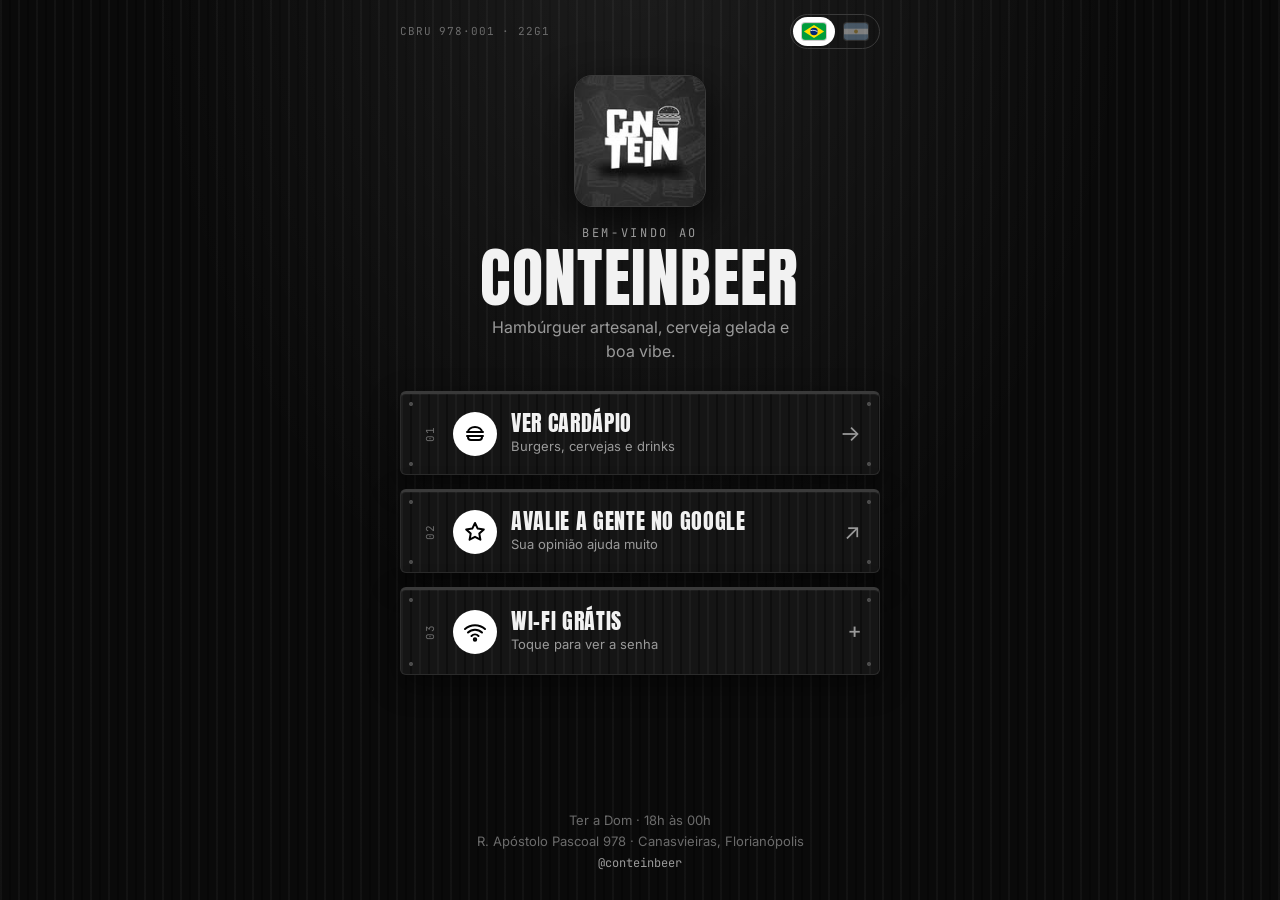
<file: menu-digital/index.html>
<!doctype html>
<html lang="pt-BR">
<head>
  <meta charset="utf-8">
  <meta name="viewport" content="width=device-width, initial-scale=1, viewport-fit=cover">
  <meta name="theme-color" content="#0a0a0a">
  <title>Conteinbeer · Hamburgueria e bar em Canasvieiras</title>
  <meta name="description" content="Hambúrguer artesanal, cerveja gelada e drinks em Canasvieiras, Florianópolis. Veja o cardápio, avalie a gente e conecte no Wi-Fi.">
  <!-- Vista previa al compartir (WhatsApp, Instagram, Facebook). Cambiar SITE si el dominio es otro. -->
  <link rel="canonical" href="https://conteinbeer.vercel.app/">
  <meta property="og:type" content="website">
  <meta property="og:site_name" content="Conteinbeer">
  <meta property="og:locale" content="pt_BR">
  <meta property="og:locale:alternate" content="es_AR">
  <meta property="og:url" content="https://conteinbeer.vercel.app/">
  <meta property="og:title" content="Conteinbeer · Hamburgueria e bar em Canasvieiras">
  <meta property="og:description" content="Hambúrguer artesanal, cerveja gelada e drinks em Canasvieiras, Florianópolis. Veja o cardápio, avalie a gente e conecte no Wi-Fi.">
  <meta property="og:image" content="https://conteinbeer.vercel.app/img/og-image.jpg">
  <meta property="og:image:secure_url" content="https://conteinbeer.vercel.app/img/og-image.jpg">
  <meta property="og:image:type" content="image/jpeg">
  <meta property="og:image:width" content="1200">
  <meta property="og:image:height" content="630">
  <meta property="og:image:alt" content="Logo do Conteinbeer, hamburgueria e bar em Canasvieiras">
  <meta name="twitter:card" content="summary_large_image">
  <meta name="twitter:title" content="Conteinbeer · Hamburgueria e bar em Canasvieiras">
  <meta name="twitter:description" content="Hambúrguer artesanal, cerveja gelada e drinks em Canasvieiras, Florianópolis. Veja o cardápio, avalie a gente e conecte no Wi-Fi.">
  <meta name="twitter:image" content="https://conteinbeer.vercel.app/img/og-image.jpg">
  <link rel="icon" href="img/logo.png?v=3">
  <link rel="apple-touch-icon" href="img/logo.png?v=3">
  <link rel="preconnect" href="https://fonts.googleapis.com">
  <link rel="preconnect" href="https://fonts.gstatic.com" crossorigin>
  <link href="https://fonts.googleapis.com/css2?family=Anton&family=Inter:wght@400;500;600;700&family=JetBrains+Mono:wght@500&display=swap" rel="stylesheet">
  <link rel="stylesheet" href="css/styles.css?v=8">
</head>
<body class="page-home">
  <header class="topbar">
    <span class="code">CBRU 978·001 · 22G1</span>
    <div class="lang" role="group" aria-label="Idioma">
      <button type="button" data-lang="pt" aria-label="Português" title="Português"><svg class="flag" viewBox="0 0 20 14" aria-hidden="true"><rect width="20" height="14" fill="#009c3b"/><path d="M10 1.6 18.4 7 10 12.4 1.6 7z" fill="#ffdf00"/><circle cx="10" cy="7" r="3.1" fill="#002776"/><path d="M7.1 6.3c2-.6 4.2-.3 5.9.9" stroke="#fff" stroke-width=".7" fill="none"/></svg></button>
      <button type="button" data-lang="es" aria-label="Español" title="Español"><svg class="flag" viewBox="0 0 20 14" aria-hidden="true"><rect width="20" height="14" fill="#74acdf"/><rect y="4.67" width="20" height="4.66" fill="#fff"/><circle cx="10" cy="7" r="1.6" fill="#f6b40e"/></svg></button>
    </div>
  </header>

  <main class="home">
    <section class="hero">
      <img class="logo" src="img/logo.png?v=3" alt="Conteinbeer" width="132" height="132">
      <p class="eyebrow" data-i18n="welcome">Bem-vindo ao</p>
      <h1>Conteinbeer</h1>
      <p class="tagline" data-i18n="tagline">Hambúrguer artesanal, cerveja gelada e boa vibe.</p>
    </section>

    <nav class="links">
      <a class="panel link" href="menu.html">
        <span class="tag">01</span>
        <span class="icon" aria-hidden="true">
          <svg viewBox="0 0 24 24"><path d="M4 10h16M5 10a7 5 0 0 1 14 0M4 14h16M5 14v1a3 3 0 0 0 3 3h8a3 3 0 0 0 3-3v-1"/></svg>
        </span>
        <span class="text">
          <strong data-i18n="menu">Ver cardápio</strong>
          <small data-i18n="menuSub">Burgers, cervejas e drinks</small>
        </span>
        <span class="arrow" aria-hidden="true">→</span>
      </a>

      <a class="panel link" id="review-link" href="#" target="_blank" rel="noopener">
        <span class="tag">02</span>
        <span class="icon" aria-hidden="true">
          <svg viewBox="0 0 24 24"><path d="m12 3 2.7 5.6 6.1.8-4.5 4.2 1.1 6.1L12 16.8l-5.4 2.9 1.1-6.1-4.5-4.2 6.1-.8z"/></svg>
        </span>
        <span class="text">
          <strong data-i18n="review">Avalie a gente no Google</strong>
          <small data-i18n="reviewSub">Sua opinião ajuda muito</small>
        </span>
        <span class="arrow" aria-hidden="true">↗</span>
      </a>

      <div class="panel wifi" id="wifi">
        <button class="link wifi-toggle" type="button" aria-expanded="false" aria-controls="wifi-body">
          <span class="tag">03</span>
          <span class="icon" aria-hidden="true">
            <svg viewBox="0 0 24 24"><path d="M2 9a15 15 0 0 1 20 0M5 12.5a10 10 0 0 1 14 0M8.5 16a5 5 0 0 1 7 0"/><circle cx="12" cy="19.5" r="1.2"/></svg>
          </span>
          <span class="text">
            <strong data-i18n="wifi">Wi-Fi grátis</strong>
            <small data-i18n="wifiSub">Toque para ver a senha</small>
          </span>
          <span class="arrow chevron" aria-hidden="true">+</span>
        </button>
        <div class="wifi-body" id="wifi-body" hidden>
          <div class="field">
            <span class="label" data-i18n="network">Rede</span>
            <span class="value" id="wifi-ssid"></span>
          </div>
          <div class="field">
            <span class="label" data-i18n="password">Senha</span>
            <span class="value" id="wifi-pass"></span>
            <button class="copy" type="button" id="copy-pass" data-i18n="copy">Copiar</button>
          </div>
        </div>
      </div>
    </nav>
  </main>

  <footer class="footer">
    <p data-i18n="hours">Ter a Dom · 18h às 00h</p>
    <p id="address"></p>
    <a id="ig-link" href="#" target="_blank" rel="noopener">@conteinbeer</a>
  </footer>

  <script src="data/config.js"></script>
  <script src="js/app.js?v=9"></script>
</body>
</html>
</file>
<file: menu-digital/css/styles.css>
/* Conteinbeer — estética oscura de contenedor (negro, gris, blanco) */
:root {
  --bg: #0a0a0a;
  --steel: #151515;
  --steel-2: #1c1c1c;
  --line: #2b2b2b;
  --line-2: #3a3a3a;
  --text: #f2f2f2;
  --muted: #9a9a9a;
  --dim: #6b6b6b;
  --white: #ffffff;
  --radius: 6px;
  --display: "Anton", Impact, "Arial Narrow", sans-serif;
  --body: "Inter", system-ui, -apple-system, Segoe UI, Roboto, sans-serif;
  --mono: "JetBrains Mono", ui-monospace, Consolas, monospace;
  /* chapa corrugada del contenedor */
  --corrugated: repeating-linear-gradient(
    90deg,
    rgba(255, 255, 255, 0.035) 0 2px,
    rgba(255, 255, 255, 0) 2px 9px,
    rgba(0, 0, 0, 0.35) 9px 11px,
    rgba(0, 0, 0, 0) 11px 18px
  );
}

* { box-sizing: border-box; }
[hidden] { display: none !important; }
html { -webkit-text-size-adjust: 100%; scroll-behavior: smooth; }
body {
  margin: 0;
  min-height: 100vh;
  min-height: 100dvh;
  background-color: var(--bg);
  background-image:
    radial-gradient(ellipse at 50% -10%, rgba(255, 255, 255, 0.08), transparent 55%),
    var(--corrugated);
  color: var(--text);
  font-family: var(--body);
  font-size: 16px;
  line-height: 1.45;
  display: flex;
  flex-direction: column;
  align-items: center;
  padding: 0 16px env(safe-area-inset-bottom);
}
a { color: inherit; }
button { font: inherit; color: inherit; }
:focus-visible { outline: 2px solid var(--white); outline-offset: 3px; }

/* ---------- barra superior ---------- */
.topbar {
  width: 100%;
  max-width: 480px;
  display: flex;
  align-items: center;
  justify-content: space-between;
  gap: 12px;
  padding: 14px 0;
}
.topbar.sticky {
  position: sticky;
  top: 0;
  z-index: 10;
  background: rgba(10, 10, 10, 0.92);
  backdrop-filter: blur(8px);
  -webkit-backdrop-filter: blur(8px);
  margin: 0 -16px;
  padding: 10px 16px;
  max-width: calc(480px + 32px);
  width: calc(100% + 32px);
  border-bottom: 1px solid var(--line);
}
.code {
  font-family: var(--mono);
  font-size: 11px;
  letter-spacing: 0.08em;
  color: var(--dim);
}
.lang {
  display: inline-flex;
  border: 1px solid var(--line-2);
  border-radius: 999px;
  padding: 2px;
}
.lang button {
  border: 0;
  background: transparent;
  color: var(--muted);
  font-family: var(--mono);
  font-size: 12px;
  padding: 5px 10px;
  border-radius: 999px;
  cursor: pointer;
}
.lang button[aria-pressed="true"] { background: var(--white); color: #000; }
/* banderas */
.lang button { display: grid; place-items: center; padding: 6px 9px; }
.lang .flag { width: 24px; height: 17px; display: block; border-radius: 3px; box-shadow: 0 0 0 1px rgba(255, 255, 255, 0.25); opacity: 0.45; filter: saturate(0.6); transition: opacity 0.15s, filter 0.15s; }
.lang button[aria-pressed="true"] .flag { opacity: 1; filter: none; box-shadow: 0 0 0 1px rgba(0, 0, 0, 0.2); }
.lang button:hover .flag { opacity: 0.85; }

/* ---------- panel tipo contenedor ---------- */
.panel {
  position: relative;
  background-color: var(--steel);
  background-image:
    radial-gradient(circle at 10px 10px, #4a4a4a 1.6px, transparent 2.4px),
    radial-gradient(circle at calc(100% - 10px) 10px, #4a4a4a 1.6px, transparent 2.4px),
    radial-gradient(circle at 10px calc(100% - 10px), #4a4a4a 1.6px, transparent 2.4px),
    radial-gradient(circle at calc(100% - 10px) calc(100% - 10px), #4a4a4a 1.6px, transparent 2.4px),
    var(--corrugated);
  border: 1px solid var(--line);
  border-top: 3px solid var(--line-2);
  border-radius: var(--radius);
  box-shadow: 0 10px 30px rgba(0, 0, 0, 0.45), inset 0 1px 0 rgba(255, 255, 255, 0.04);
}
.tag {
  font-family: var(--mono);
  font-size: 11px;
  color: var(--dim);
  letter-spacing: 0.1em;
}

/* ---------- inicio ---------- */
.home { width: 100%; max-width: 480px; flex: 1; }
.hero { text-align: center; padding: 12px 0 28px; }
.logo {
  display: block;
  margin: 0 auto 18px;
  border-radius: 18px;
  border: 1px solid var(--line-2);
  box-shadow: 0 14px 40px rgba(0, 0, 0, 0.7);
}
.eyebrow {
  margin: 0;
  font-family: var(--mono);
  font-size: 12px;
  text-transform: uppercase;
  letter-spacing: 0.22em;
  color: var(--muted);
}
h1 {
  margin: 4px 0 6px;
  font-family: var(--display);
  font-weight: 400;
  font-size: clamp(44px, 14vw, 64px);
  line-height: 1;
  letter-spacing: 0.02em;
  text-transform: uppercase;
}
.tagline { margin: 0 auto; max-width: 30ch; color: var(--muted); }

.links { display: grid; gap: 14px; }
.link {
  display: grid;
  grid-template-columns: auto 44px 1fr auto;
  align-items: center;
  gap: 14px;
  width: 100%;
  min-height: 84px;
  padding: 16px 18px 16px 22px;
  text-decoration: none;
  text-align: left;
  transition: transform 0.15s ease, border-color 0.15s ease, background-color 0.15s ease;
}
a.link:hover, a.link:active, .wifi-toggle:hover { border-color: #555; background-color: var(--steel-2); }
a.link:active { transform: scale(0.985); }
.link .tag { writing-mode: vertical-rl; transform: rotate(180deg); }
.icon {
  width: 44px;
  height: 44px;
  display: grid;
  place-items: center;
  border-radius: 50%;
  background: var(--white);
  color: #000;
}
.icon svg {
  width: 24px;
  height: 24px;
  fill: none;
  stroke: currentColor;
  stroke-width: 2;
  stroke-linecap: round;
  stroke-linejoin: round;
}
.text { display: flex; flex-direction: column; min-width: 0; }
.text strong {
  font-family: var(--display);
  font-weight: 400;
  font-size: 22px;
  letter-spacing: 0.03em;
  text-transform: uppercase;
  line-height: 1.1;
}
.text small { color: var(--muted); font-size: 13px; margin-top: 2px; }
.arrow { font-size: 22px; color: var(--muted); }

/* wifi */
.wifi { padding: 0; }
.wifi-toggle {
  border: 0;
  background: transparent;
  cursor: pointer;
  border-radius: var(--radius);
}
.wifi .chevron { transition: transform 0.2s ease; font-family: var(--mono); }
.wifi.open .chevron { transform: rotate(45deg); }
.wifi-body {
  border-top: 1px dashed var(--line-2);
  margin: 0 18px;
  padding: 14px 0 18px;
  display: grid;
  gap: 10px;
}
.field {
  display: flex;
  align-items: center;
  gap: 10px;
  background: rgba(0, 0, 0, 0.35);
  border: 1px solid var(--line);
  border-radius: var(--radius);
  padding: 10px 12px;
}
.field .label {
  font-family: var(--mono);
  font-size: 11px;
  text-transform: uppercase;
  letter-spacing: 0.1em;
  color: var(--dim);
  min-width: 52px;
}
.field .value {
  flex: 1;
  font-family: var(--mono);
  font-size: 15px;
  word-break: break-all;
  user-select: all;
}
.copy {
  border: 0;
  background: var(--white);
  color: #000;
  font-weight: 600;
  font-size: 13px;
  padding: 8px 14px;
  border-radius: 999px;
  cursor: pointer;
  white-space: nowrap;
}
.copy.ok { background: #d6d6d6; }

/* ---------- pie ---------- */
.footer {
  width: 100%;
  max-width: 480px;
  text-align: center;
  color: var(--dim);
  font-size: 13px;
  padding: 32px 0 28px;
}
.footer p { margin: 2px 0; }
.footer a { color: var(--muted); text-decoration: none; font-family: var(--mono); font-size: 12px; }

/* ---------- menú ---------- */
.back {
  display: inline-flex;
  align-items: center;
  gap: 6px;
  text-decoration: none;
  color: var(--muted);
  font-size: 14px;
  min-width: 80px;
}
.mini-logo { border-radius: 8px; border: 1px solid var(--line-2); }

.tabs {
  position: sticky;
  top: 57px;
  z-index: 9;
  width: calc(100% + 32px);
  max-width: calc(480px + 32px);
  margin: 0 -16px;
  padding: 10px 16px;
  display: flex;
  gap: 8px;
  overflow-x: auto;
  scrollbar-width: none;
  background: rgba(10, 10, 10, 0.92);
  backdrop-filter: blur(8px);
  -webkit-backdrop-filter: blur(8px);
  border-bottom: 1px solid var(--line);
}
.tabs::-webkit-scrollbar { display: none; }
.tabs a {
  flex: none;
  text-decoration: none;
  font-size: 14px;
  font-weight: 600;
  color: var(--muted);
  padding: 7px 14px;
  border: 1px solid var(--line-2);
  border-radius: 999px;
}
.tabs a.active { background: var(--white); border-color: var(--white); color: #000; }

.menu { width: 100%; max-width: 480px; flex: 1; }
.menu-title { margin: 22px 0 16px; }
.cat {
  padding: 20px 18px 8px;
  margin-bottom: 16px;
  scroll-margin-top: 120px;
}
.cat-head { display: flex; align-items: baseline; gap: 10px; }
.cat h2 {
  margin: 0;
  font-family: var(--display);
  font-weight: 400;
  font-size: 28px;
  letter-spacing: 0.03em;
  text-transform: uppercase;
}
.cat-note { margin: 4px 0 0; color: var(--muted); font-size: 13px; }
.cat ul { list-style: none; margin: 12px 0 0; padding: 0; }
.item { padding: 14px 0; border-top: 1px solid var(--line); }
.item-top { display: flex; align-items: baseline; gap: 8px; }
.item h3 {
  margin: 0;
  font-size: 16px;
  font-weight: 700;
  display: flex;
  flex-wrap: wrap;
  align-items: center;
  gap: 6px;
}
.dots { flex: 1; border-bottom: 1px dotted var(--line-2); transform: translateY(-4px); min-width: 12px; }
.price { font-family: var(--mono); font-size: 15px; white-space: nowrap; }
.desc { margin: 4px 0 0; color: var(--muted); font-size: 14px; max-width: 40ch; }
.badge {
  font-family: var(--mono);
  font-size: 10px;
  font-weight: 500;
  text-transform: uppercase;
  letter-spacing: 0.08em;
  padding: 2px 7px;
  border-radius: 3px;
  border: 1px solid var(--line-2);
  color: var(--muted);
}
.badge-casa { background: var(--white); color: #000; border-color: var(--white); }

/* subcategorías, fotos y foto ampliada */
.sub-title {
  margin: 18px 0 0;
  padding-top: 14px;
  border-top: 2px solid var(--line-2);
  font-family: var(--mono);
  font-size: 12px;
  font-weight: 500;
  text-transform: uppercase;
  letter-spacing: 0.14em;
  color: var(--muted);
}
.sub-title + .cat-note { margin-top: 2px; }
.sub-title + ul, .sub-title + .cat-note + ul { margin-top: 6px; }
.item.has-photo { display: flex; gap: 14px; align-items: flex-start; }
.item-body { flex: 1; min-width: 0; }
.photo {
  flex: none;
  width: 96px;
  height: 96px;
  object-fit: cover;
  border-radius: var(--radius);
  border: 1px solid var(--line-2);
  background: var(--steel-2);
  cursor: zoom-in;
}
.loading { color: var(--muted); text-align: center; padding: 40px 0; font-family: var(--mono); }
.lightbox {
  position: fixed;
  inset: 0;
  z-index: 50;
  display: flex;
  flex-direction: column;
  align-items: center;
  justify-content: center;
  gap: 12px;
  padding: 24px 16px;
  background: rgba(0, 0, 0, 0.92);
  cursor: zoom-out;
}
.lightbox img { max-width: 100%; max-height: 78vh; border-radius: var(--radius); }
.lightbox-caption { font-family: var(--display); font-size: 22px; text-transform: uppercase; letter-spacing: 0.03em; }

/* ---------- promociones ---------- */
.cat.promo {
  padding: 22px 0 8px;
  margin-bottom: 18px;
  background: none;
  border: 0;
  box-shadow: none;
}
.cat.promo .cat-head { align-items: center; }
.cat.promo h2 { font-size: 34px; }
.cat.promo .cat-note { margin-top: 2px; }

.promo-list { list-style: none; margin: 14px 0 0; padding: 0; display: grid; gap: 16px; }
.promo-card {
  position: relative;
  overflow: hidden;
  border-radius: 14px;
  background: #0b0b0b;
  color: var(--white);
  border: 1px solid #3a3a3a;
  box-shadow: 0 18px 40px rgba(0, 0, 0, 0.6), inset 0 1px 0 rgba(255, 255, 255, 0.06);
  animation: promo-in 0.5s cubic-bezier(0.2, 0.8, 0.2, 1) both;
  animation-delay: calc(var(--i, 0) * 90ms);
}
.promo-photo { display: block; width: 100%; aspect-ratio: 16 / 9; object-fit: cover; cursor: zoom-in; }
.promo-body { position: relative; padding: 16px 18px 18px; }
.promo-name {
  margin: 0 76px 6px 0;
  font-family: var(--display);
  font-weight: 400;
  font-size: 30px;
  line-height: 1.02;
  letter-spacing: 0.02em;
  text-transform: uppercase;
}
.promo-desc { margin: 0 76px 14px 0; color: #b4b4b4; font-size: 14.5px; max-width: 34ch; }
.promo-photo + .promo-body .promo-desc { margin-right: 0; }
.promo-price { display: flex; align-items: baseline; flex-wrap: wrap; gap: 4px 12px; }
.promo-old { font-family: var(--mono); font-size: 13px; color: #8a8a8a; }
.promo-old small { font-size: 11px; text-transform: uppercase; letter-spacing: 0.08em; }
.promo-now { font-family: var(--display); font-size: 36px; line-height: 1; letter-spacing: 0.01em; }
.promo-stamp {
  position: absolute;
  top: 14px;
  right: 14px;
  width: 64px;
  height: 64px;
  display: grid;
  place-items: center;
  border-radius: 50%;
  background: var(--white);
  color: #0a0a0a;
  font-family: var(--display);
  font-size: 21px;
  letter-spacing: 0.02em;
  box-shadow: 0 0 0 3px #0b0b0b, 0 0 0 5px var(--white);
  transform: rotate(-12deg);
  animation: stamp-in 0.45s cubic-bezier(0.3, 1.6, 0.5, 1) both;
  animation-delay: calc(var(--i, 0) * 90ms + 250ms);
}
.promo-photo + .promo-body .promo-stamp { top: -36px; }
@keyframes promo-in { from { opacity: 0; transform: translateY(14px); } to { opacity: 1; transform: none; } }
@keyframes stamp-in { from { opacity: 0; transform: rotate(-30deg) scale(1.8); } to { opacity: 1; transform: rotate(-12deg) scale(1); } }

.tabs a.tab-promo { border-color: var(--white); color: var(--white); }
.tabs a.tab-promo::before { content: "★ "; }
.tabs a.tab-promo.active { color: #000; }

@media (prefers-reduced-motion: reduce) {
  .promo-card, .promo-stamp { animation: none; }
}

@media (prefers-reduced-motion: reduce) {
  html { scroll-behavior: auto; }
  * { transition: none !important; }
}
</file>
